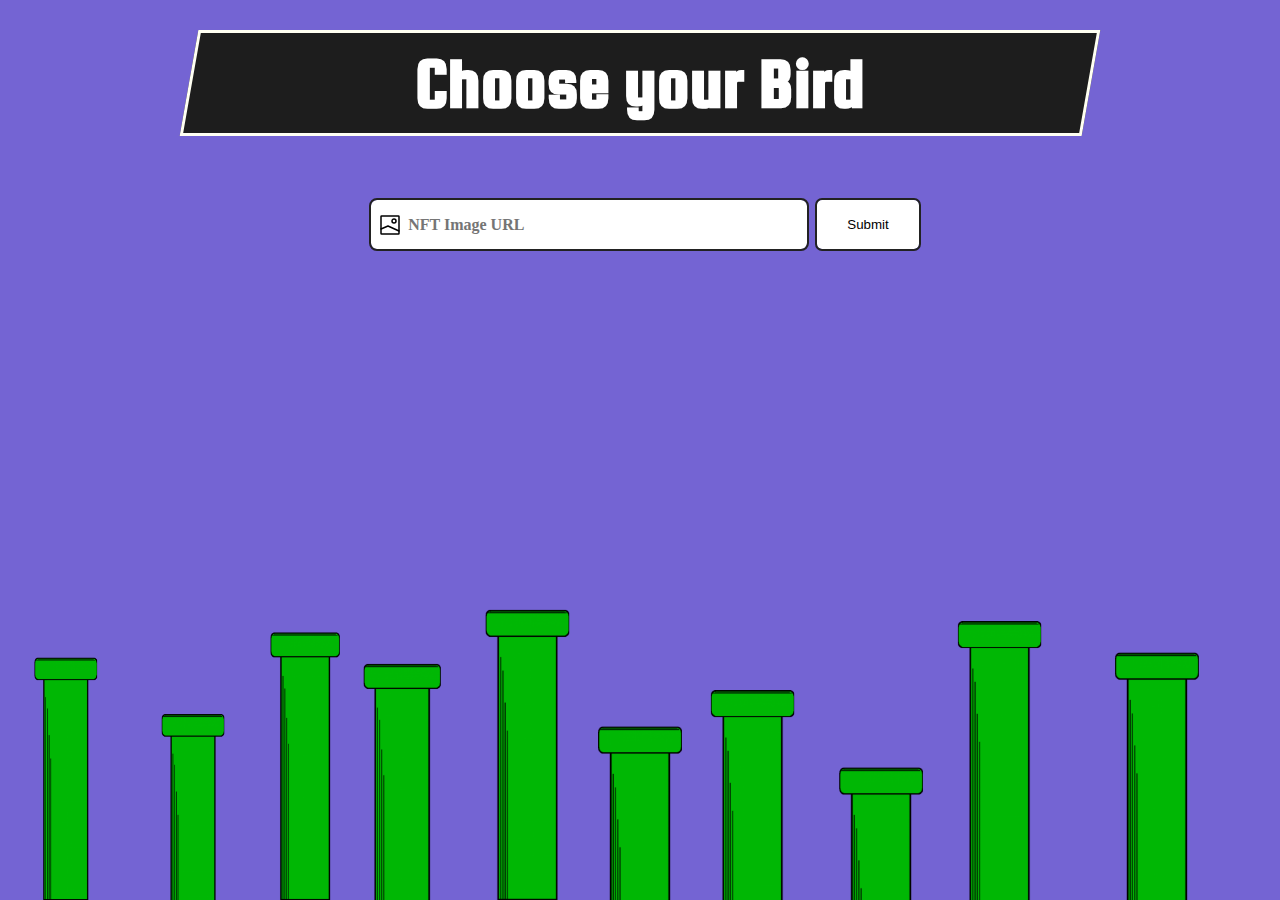
<file: index.html>
<!DOCTYPE html>
<html lang="en">
<head>
    <meta charset="UTF-8">
    <meta name="viewport" content="width=device-width, initial-scale=1.0">
    <meta http-equiv="X-UA-Compatible" content="ie=edge">
    <title>Choose a ThugBirdz</title>
    <link rel="stylesheet" href="styles.css" > 
    <link href="https://fonts.googleapis.com/css?family=Squada+One&display=swap" rel="stylesheet">
    <script type="text/javascript" src="js/nftinput.js"></script>
</head>
<header>
    <div id="header-div"></div>
    <h1 id="play-header">Choose your Bird</h1>
</header>
<body>
    <img src="./tunnels.svg" alt="tunnels" width="100%" id="overlay-img">
    <div>
        <!--Input for url for NFT image-->
        <form id="nft-input">
            <input type="text" id="nft_url" placeholder="NFT Image URL">
            <input onclick="saveInputNFT()" type="button" value="Submit" id="input-button">
            <!--TEST URL FOR INPUT: https://hkgwtdvfyh.medianetwork.cloud/unsafe/30x30/filters:format(webp)/www.arweave.net/BA4rAIN16HVT99YcxS3G27CDL66DqwlM6y3HZbMJ1iI/image.png-->
        </form>
    </div>
</body>
</file>
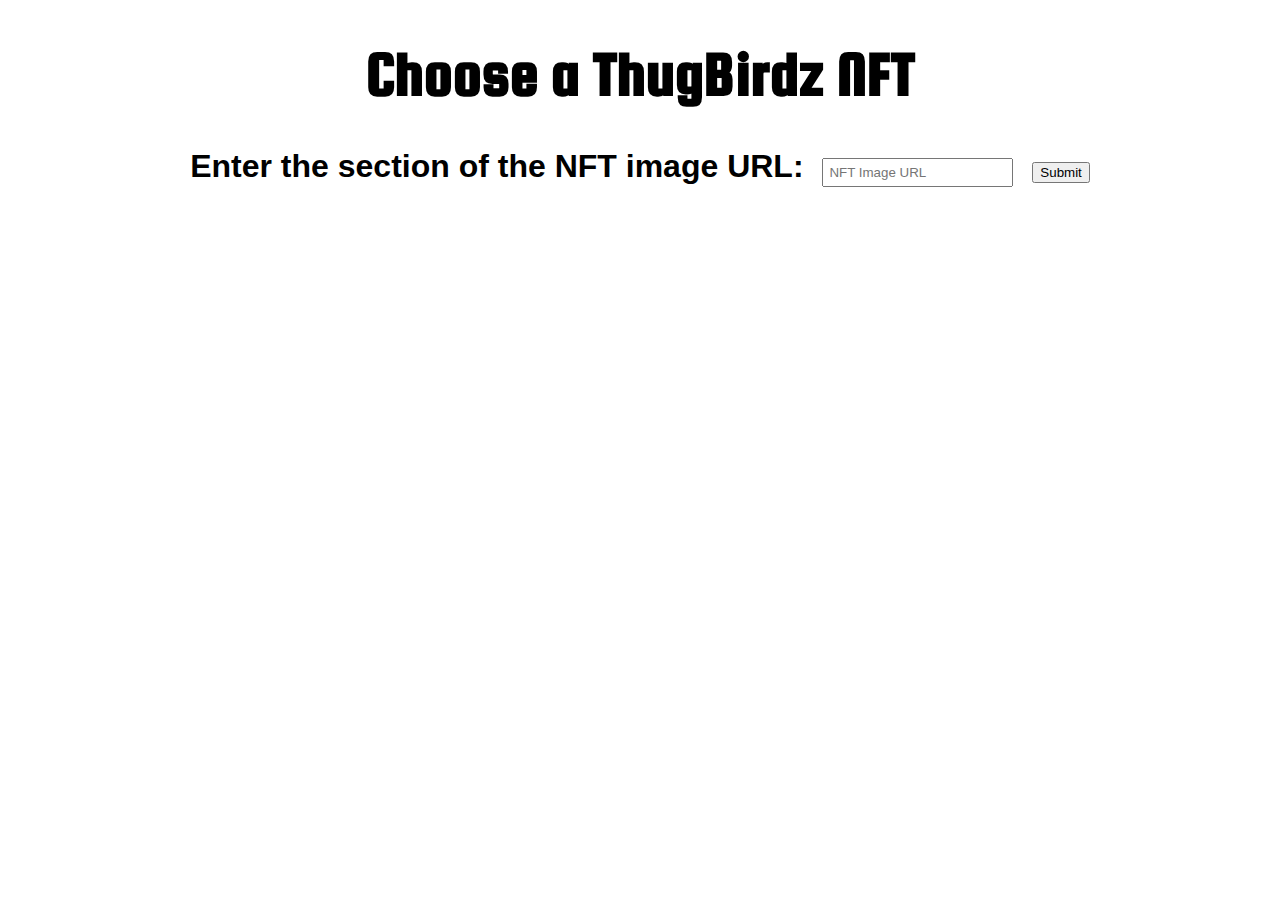
<file: choosenft/index.html>
<!DOCTYPE html>
<html lang="en">
<head>
    <meta charset="UTF-8">
    <meta name="viewport" content="width=device-width, initial-scale=1.0">
    <meta http-equiv="X-UA-Compatible" content="ie=edge">
    <title>Choose a ThugBirdz</title>
    <link rel="stylesheet" href="styles.css" > 
    <link href="https://fonts.googleapis.com/css?family=Squada+One&display=swap" rel="stylesheet">
    <script type="text/javascript" src="js/nftinput.js"></script>
</head>
<body>
    <h1>Choose a ThugBirdz NFT</h1>
    <!--Input for url for NFT image-->
    <form id="nft-input">
        Enter the section of the NFT image URL:
        <input type="text" id="nft_url" placeholder="NFT Image URL">
        <input onclick="saveInputNFT(); this.onclick=null;" type="button" value="Submit">
    </form>
</body>
</file>
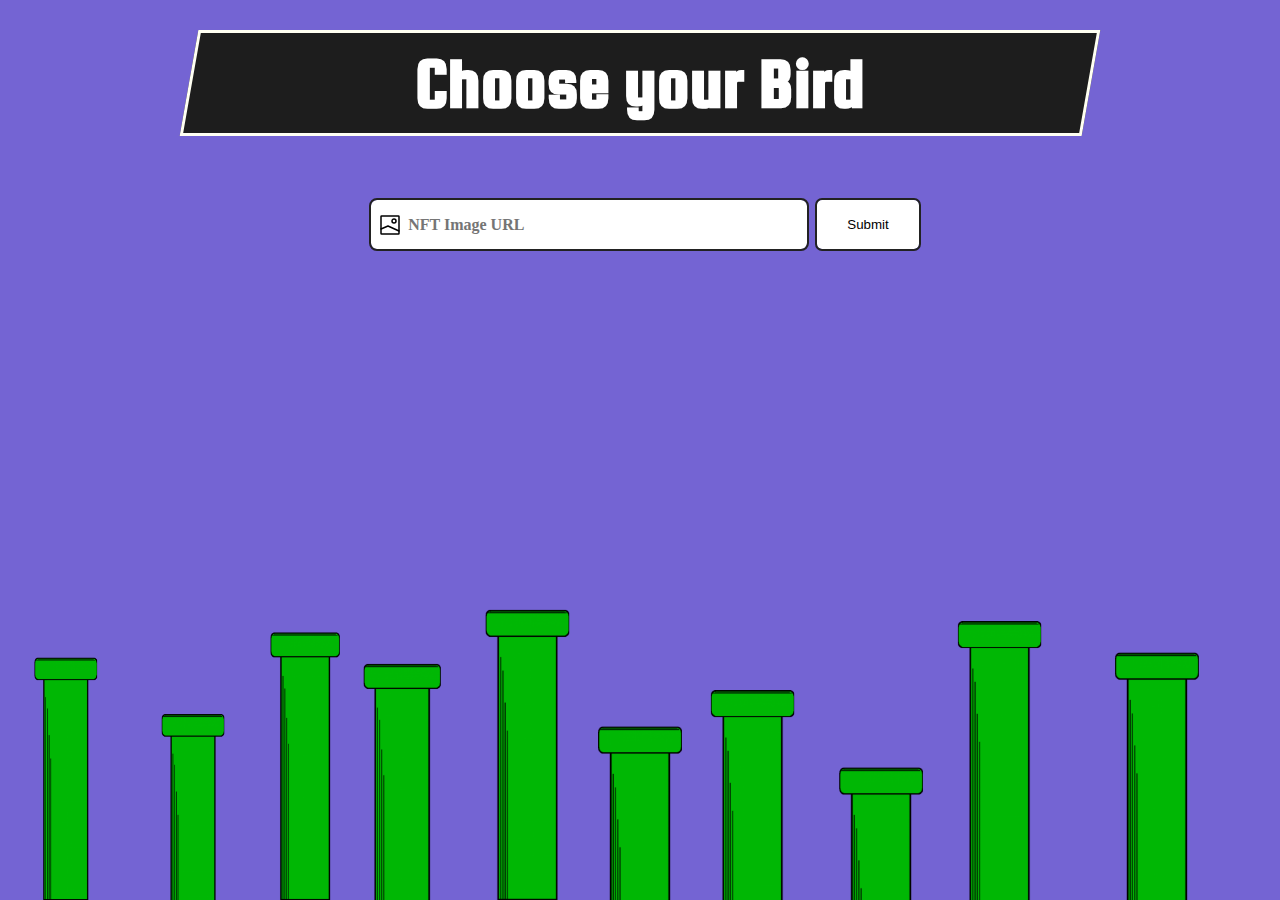
<file: game/index.html>
<!DOCTYPE html>
<html lang="en">
<head>
    <meta charset="UTF-8">
    <meta name="viewport" content="width=device-width, initial-scale=1.0">
    <meta http-equiv="X-UA-Compatible" content="ie=edge">
    <title>FlappyBird</title>
    <link rel="stylesheet" href="style.css" > 
    <link href="https://fonts.googleapis.com/css?family=Squada+One&display=swap" rel="stylesheet">
</head>
<body>
    <canvas id="canvas" width="276" height="414"></canvas>
    <script src="game.js"></script>
</body>
<div id="exit-div">
    <a href="/index.html" id="exit-button">Exit</a>
</div>
</html>
</file>
<file: styles.css>
body {
    margin: 0;
    padding: 0;
    background-color: #7464d3;
    color: #ffffff;
    text-align: center;
}
html {
    margin: 0;
    padding: 0;
}
h1 {
    display: block;
    position: absolute;
    left: 0;
    right: 0;
    margin-top: 45px;
    margin-left: auto;
    margin-right: auto;
    width: fit-content;
    max-width: 70%;
    font-family: "Squada One";
    font-size: 72px;
    font-weight: bold;
    text-align: center;
    transform: skewX(0deg);
}
#header-div {
    display: block;
    position: absolute;
    background-color: #1d1d1d;
    padding: 50px 0 50px 0;
    border: #fffff2 solid 3px;
    margin-left: auto;
    margin-right: auto;
    left: 0;
    right: 0;
    margin-top: 30px;
    width: 70%;
    transform: skewX(-10deg);
}
#field_alert {
    display: block;
    position: absolute;
    left: 0;
    right: 0;
    margin-left: auto;
    margin-right: auto;
    margin-top: 154px;
    width: fit-content;
    color: #ff0011;
    font-size: 15px;
    font-family: Arial, Helvetica, sans-serif;
    padding: 7px 16px 7px 36px;
    outline: solid #222222 2px;
    background-color: white;
    background-image: url(./errorsign.svg);
    background-repeat: no-repeat;
    background-position: 6px;
    border-radius: 6px;
}
.error-shake {
    animation-name: error-shake;
    animation-duration: .3s;
    animation-timing-function: ease-in-out;
}
@keyframes error-shake {
    25% {
        transform: translateX(5px);
    }
    50% {
        transform: translateX(-5px);
    }
    75% {
        transform: translateX(5px);
    }
    100% {
        transform: translateX(0px);
    }
}
#nft-input {
    display: flex;
    justify-content: center;
    align-items: center;
    position: absolute;
    height: 49px;
    left: 0;
    right: 0;
    text-align: center;
    font-family: "Arial";
    font-size: 32px;
    font-weight: bold;
    text-align: center;
    margin: 200px 0 40px 0; 
}
#nft_url {
    display: block;
    z-index: 1;
    color: #3d3d3d;
    font-family: Calibri;
    font-size: 16px;
    font-weight: bold;
    background-image: url(./image-icon.svg);
    background-repeat: no-repeat;
    background-position: 7px;
    background-color: #ffffff;
    border-radius: 6px;
    outline: solid 2.25px #222222;
    border: none;
    width: 30%;
    height: 49px;
    padding: 0 15px 0 37px;
    margin: 0 10px 0 10px;
    transition: outline-width .1s ease-in-out, transform .1s ease-in-out;
}
#nft_url:hover, #nft_url:focus {
    outline: solid #222222;
    outline-width: 3.5px;   
    transform: scale(1.01); 
}
#input-button{
    z-index: 1;
    display: inline;
    cursor: pointer;
    font-family: Arial, Helvetica, sans-serif;
    background-color: #ffffff;
    padding: 0px 30px 0px 30px;
    height: 49px;
    width: 101.5px;
    outline: solid 2.25px #222222;
    border: none;
    border-radius: 5px;
    transition: outline-width .1s ease-in-out, transform .1s ease-in-out;
}
#input-button:hover {
    outline-width: 3.5px;
    transform: scale(1.03);
}
#play-button{
    z-index: 1;
    display: block;
    position: absolute;
    left: 0;
    right: 0;
    text-decoration: none;
    font-family: Arial, Helvetica, sans-serif;
    font-weight: bold;
    color: #222222;
    cursor: pointer;
    background-color: #ffffff;
    outline: solid 3px #222222;
    border-radius: 5px;
    width: 20%;
    margin: 18% auto 0 auto;
    padding: 20px 0 20px 0;
    transition: border-radius .2s ease-in-out, transform .2s ease-in-out, outline-width .2s ease-in-out;
}
#play-button:hover {
    border-radius: 25px;
    transform: scale(1.05);
    outline-width: 4.5px;
}
#overlay-img {
    display: block;
    position: absolute;
    overflow:hidden;
    bottom: 0;
    z-index: -1;
}
</file>
<file: choosenft/styles.css>
h1 {
    display: block;
    color: #000000;
    font-family: "Squada One";
    font-size: 64px;
    font-weight: bold;
    text-align: center;
    margin: 40px 0 40px 0; 
}
#nft-input {
    display: block;
    color: #000000;
    text-align: center;
    font-family: "Arial";
    font-size: 32px;
    font-weight: bold;
    text-align: center;
    margin: 40px 0 40px 0; 
    justify-content: space-between;
}
#nft_url {
    display: inline;
    flex-wrap: wrap;
    justify-content: space-between;
    padding: 5px;
    margin: 0 10px 0 10px;
}
</file>
<file: game/style.css>
#canvas
{
    background-color:#30c0df;
    border: 2px solid black;
    display: block;
    margin: auto;
    padding: auto; 
}
#exit-div {
    text-align: center;
}
#exit-button {
    display: block;
    text-decoration: none;
    font-family: Arial, Helvetica, sans-serif;
    font-size: 19px;
    font-weight: bold;
    color: #ffffff;
    background-color: #222222;
    border-radius: 4px;
    width: 276px;
    margin-left: auto;
    margin-right: auto;
    margin-top: 10px;
    padding: 6px 0 6px 0;
    transition: transform .1s ease-in-out, box-shadow .1s ease-in-out, -webkit-box-shadow .1s ease-in-out;
}
#exit-button:hover {
    transform: scale(1.025);
    -webkit-box-shadow: 0px 2px 7px 2px #000000; 
    box-shadow: 0px 0px 4px 2px #a0a0a0;
}
</file>
